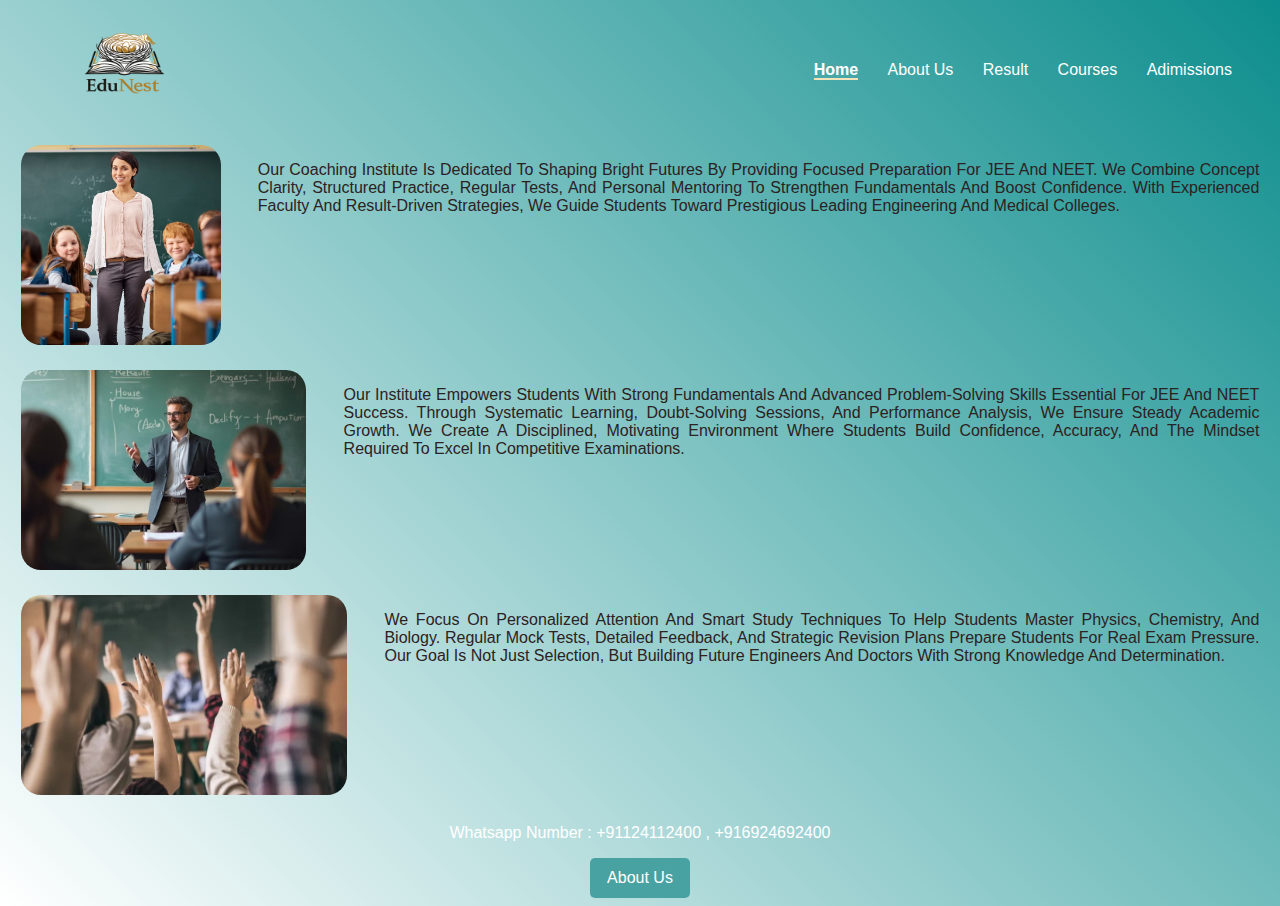
<file: index.html>
<!DOCTYPE html>
<html lang="en">

<head>
    <meta charset="UTF-8">
    <meta name="viewport" content="width=device-width, initial-scale=1.0">
    <title>EduNest</title>
    <link rel="stylesheet" href="style.css">
    <link rel="icon" type="image/png" href="EduNest.png">
</head>

<body>
    <div class="nav">
        <a id="logo" href="index.html"><img src="EduNest.png" alt="EduNest"></a>
        <div id="nav2">
            <a href="index.html" class="active">Home</a>
            <a href="about.html">About Us</a>
            <a href="result.html">Result</a>
            <a href="course.html">Courses</a>
            <a href="adimisions.html">Adimissions</a>
        </div>
    </div>
    <div class="section">
        <img src="t1.jpeg" alt="">
        <p>Our coaching institute is dedicated to shaping bright futures by providing focused preparation for JEE and
            NEET. We combine concept clarity, structured practice, regular tests, and personal mentoring to strengthen
            fundamentals and boost confidence. With experienced faculty and result-driven strategies, we guide students
            toward prestigious leading engineering and medical colleges.</p>
    </div>
    <div class="section">
        <img src="t2.jpeg" alt="">
        <p>Our institute empowers students with strong fundamentals and advanced problem-solving skills essential for
            JEE and NEET success. Through systematic learning, doubt-solving sessions, and performance analysis, we
            ensure steady academic growth. We create a disciplined, motivating environment where students build
            confidence, accuracy, and the mindset required to excel in competitive examinations.</p>
    </div>
    <div class="section">
        <img src="t3.jpg" alt="">
        <p>We focus on personalized attention and smart study techniques to help students master Physics, Chemistry, and
            Biology. Regular mock tests, detailed feedback, and strategic revision plans prepare students for real exam
            pressure. Our goal is not just selection, but building future engineers and doctors with strong knowledge
            and determination.</p>
    </div>
    <div class="footer"><p>Whatsapp Number : +91124112400 , +916924692400</p>
        <a href="about.html">About Us</a>
    </div>
    
</body>

</html>
</file>
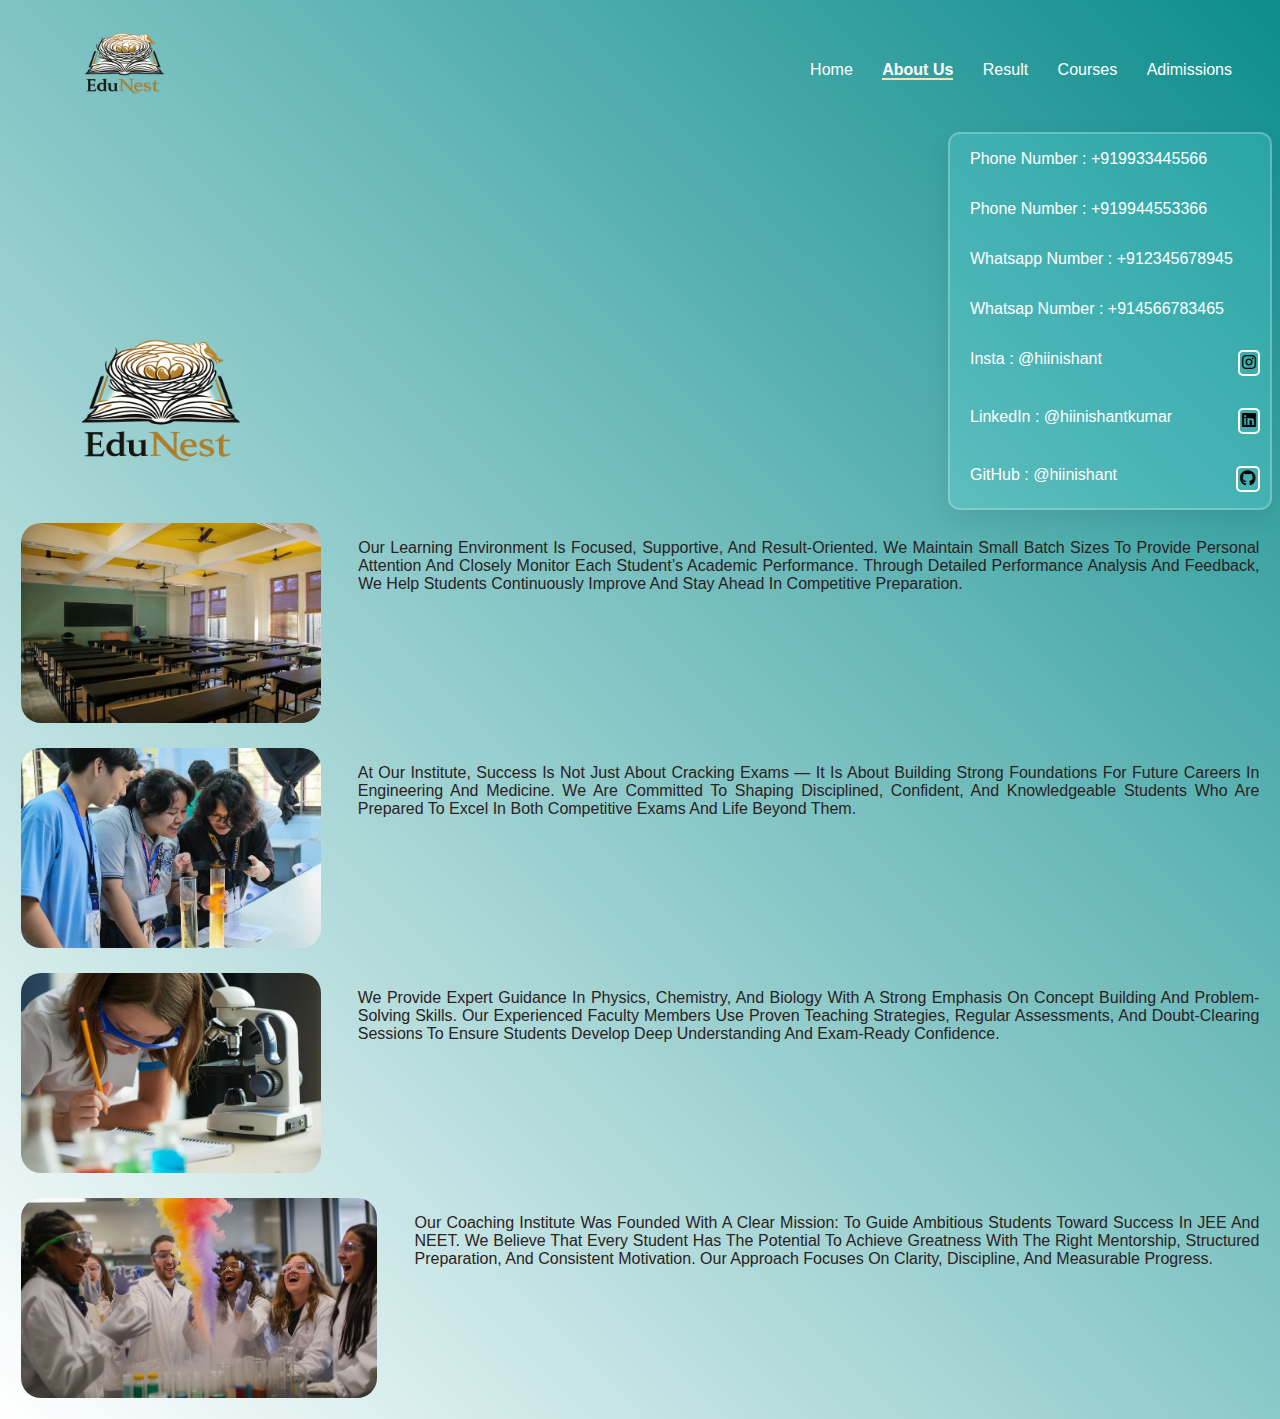
<file: about.html>
<!DOCTYPE html>
<html lang="en">
<head>
    <meta charset="UTF-8">
    <meta name="viewport" content="width=device-width, initial-scale=1.0">
    <title>EduNest</title>
    <link rel="stylesheet" href="style.css">
    <link rel="stylesheet" href="https://cdnjs.cloudflare.com/ajax/libs/font-awesome/6.5.0/css/all.min.css">
    <link rel="icon" type="image/png" href="EduNest.png">
</head>
<body>
    <div class="nav">
        <a id="logo" href="index.html"><img src="EduNest.png" alt="EduNest"></a>
        <div id="nav2">
            <a href="index.html">Home</a>
            <a href="about.html" class="active">About Us</a>
            <a href="result.html">Result</a>
            <a href="course.html">Courses</a>
            <a href="adimisions.html">Adimissions</a>
        </div>
    </div>
    <div class="container">
    <img src="EduNest.png" alt="EduNest">
    <div id="head">
        <p>Phone Number   : +919933445566</p>
        <p>Phone Number : +919944553366</p>
        <p>Whatsapp Number : +912345678945</p>
        <p>Whatsap Number : +914566783465</p>
        <p class="icon">Insta : @hiinishant <a href="https://instagram.com/hiinishant/" target="_blank"><i class="fa-brands fa-instagram"></i></a></p>
        <p class="icon">LinkedIn : @hiinishantkumar <a href="https://linkedin.com/in/hiinishantkumar/" target="_blank"><i class="fa-brands fa-linkedin"></i></a></p>
        <p class="icon">GitHub : @hiinishant <a href="https://github.com/hiinishant/" target="_blank"><i class="fa-brands fa-github"></i></a></p>
        </div>
    </div>
    <div class="section"><img src="t6.jpeg" alt="">
        <p>Our learning environment is focused, supportive, and result-oriented. We maintain small batch sizes to provide personal attention and closely monitor each student’s academic performance. Through detailed performance analysis and feedback, we help students continuously improve and stay ahead in competitive preparation.</p>
    </div>
    <div class="section">
        <img src="t7.jpeg" alt="">
        <p>At our institute, success is not just about cracking exams — it is about building strong foundations for future careers in engineering and medicine. We are committed to shaping disciplined, confident, and knowledgeable students who are prepared to excel in both competitive exams and life beyond them.</p>
    </div>
    <div class="section">
        <img src="t8.jpeg" alt="">
        <p>We provide expert guidance in Physics, Chemistry, and Biology with a strong emphasis on concept building and problem-solving skills. Our experienced faculty members use proven teaching strategies, regular assessments, and doubt-clearing sessions to ensure students develop deep understanding and exam-ready confidence.</p>
    </div>
    <div class="section">
        <img src="t9.jpeg" alt="">
        <p>Our coaching institute was founded with a clear mission: to guide ambitious students toward success in JEE and NEET. We believe that every student has the potential to achieve greatness with the right mentorship, structured preparation, and consistent motivation. Our approach focuses on clarity, discipline, and measurable progress.</p>
    </div>
</body>
</html>
</file>
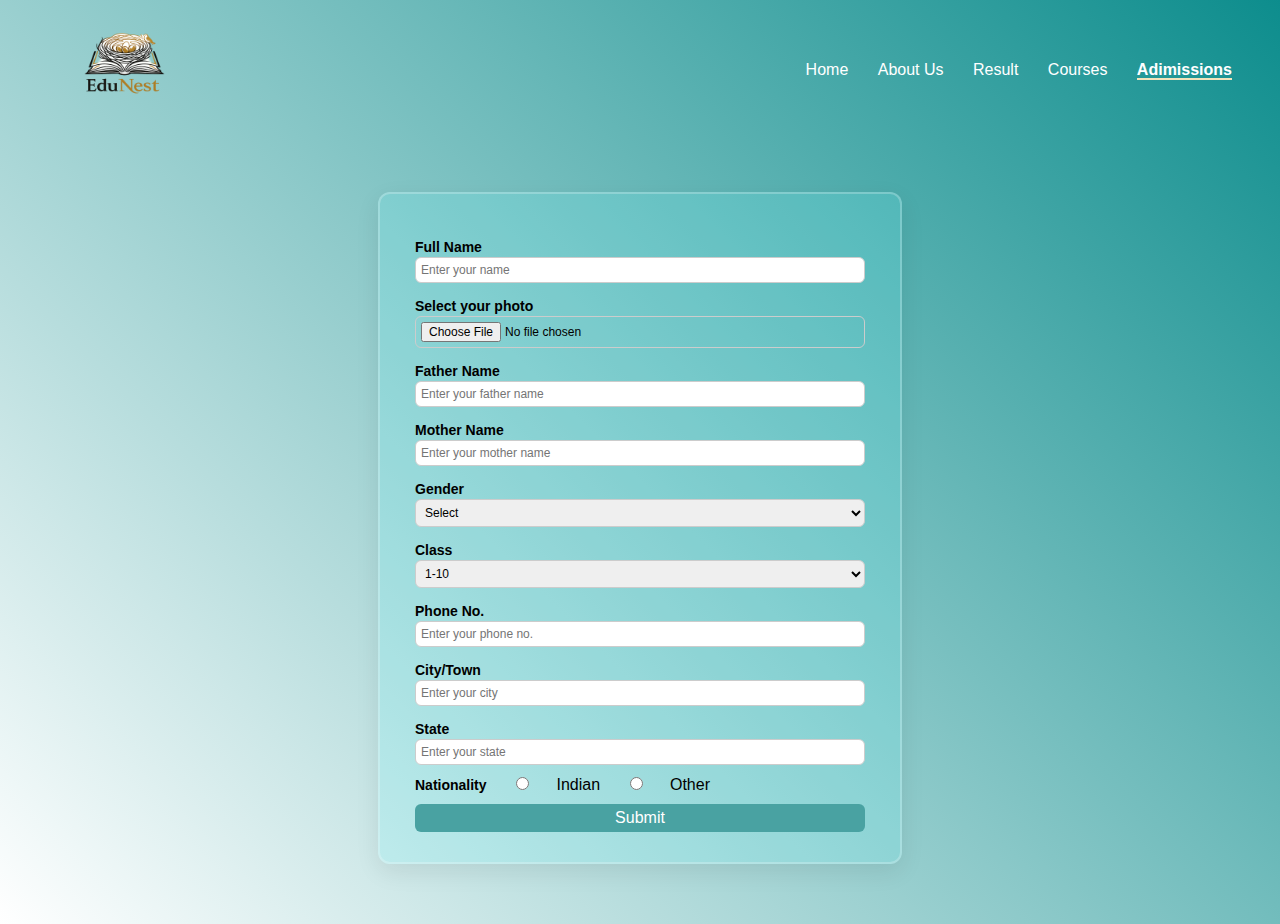
<file: adimisions.html>
<!DOCTYPE html>
<html lang="en">

<head>
    <meta charset="UTF-8">
    <meta name="viewport" content="width=device-width, initial-scale=1.0">
    <title>EduNest</title>
    <link rel="stylesheet" href="style.css">
    <link rel="icon" type="image/png" href="EduNest.png">
</head>

<body>
    <div class="nav">
        <a id="logo" href="index.html"><img src="EduNest.png" alt="EduNest"></a>
        <div id="nav2">
            <a href="index.html">Home</a>
            <a href="about.html">About Us</a>
            <a href="result.html">Result</a>
            <a href="course.html">Courses</a>
            <a href="adimisions.html" class="active">Adimissions</a>
        </div>
    </div>
<form class="section2"
      action="https://formsubmit.co/oneate2006@gmail.com"
      method="POST"
      enctype="multipart/form-data">

    <label>Full Name</label>
    <input type="text" name="fullname" placeholder="Enter your name" required>

    <label>Select your photo</label>
    <input type="file" name="photo">

    <label>Father Name</label>
    <input type="text" name="fathername" placeholder="Enter your father name">

    <label>Mother Name</label>
    <input type="text" name="mothername" placeholder="Enter your mother name">

    <label>Gender</label>
    <select name="gender" required>
        <option value="" disabled selected>Select</option>
        <option value="Male">Male</option>
        <option value="Female">Female</option>
        <option value="Other">Other</option>
    </select>

    <label>Class</label>
    <select name="class" required>
        <option value="" disabled selected>1-10</option>
        <option value="1">1</option>
        <option value="2">2</option>
        <option value="3">3</option>
        <option value="4">4</option>
        <option value="5">5</option>
        <option value="6">6</option>
        <option value="7">7</option>
        <option value="8">8</option>
        <option value="9">9</option>
        <option value="10">10</option>
    </select>

    <label>Phone No.</label>
    <input type="tel" name="phone" placeholder="Enter your phone no.">

    <label>City/Town</label>
    <input type="text" name="city" placeholder="Enter your city">

    <label>State</label>
    <input type="text" name="state" placeholder="Enter your state">
<div class="r2">
    <label>Nationality</label>
    <input class="r1" type="radio" name="nationality" value="Indian"> Indian
    <input class="r1" type="radio" name="nationality" value="Other"> Other
</div>
    <button type="submit">Submit</button>
</form>

</body>


</html>
</file>
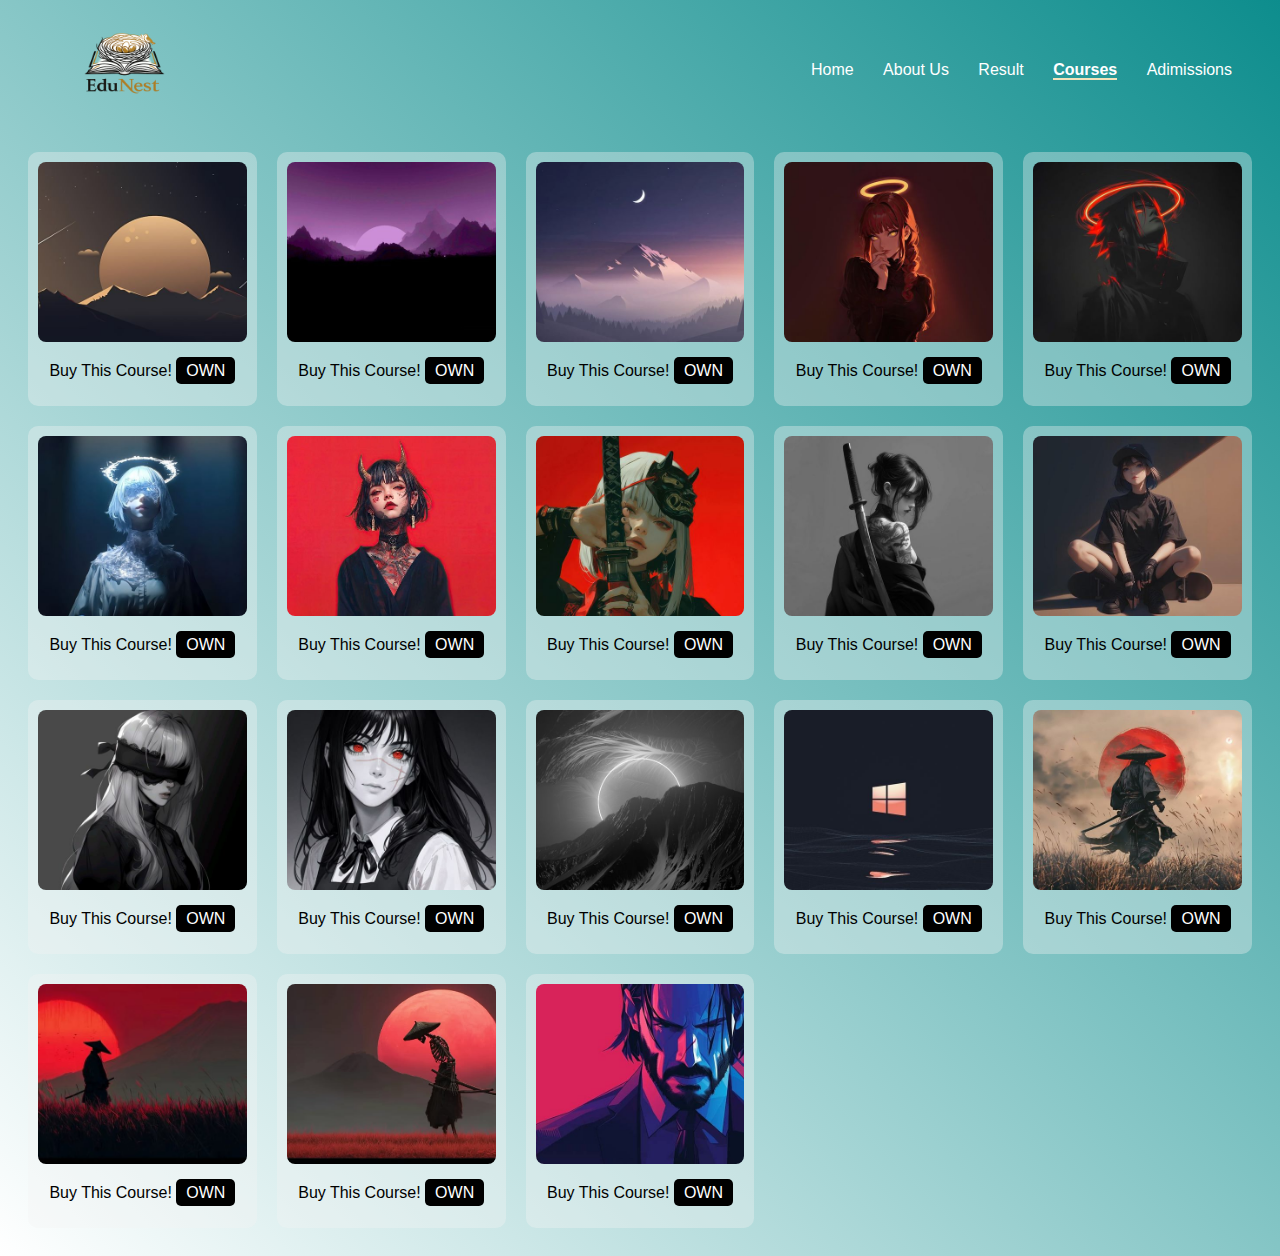
<file: course.html>
<!DOCTYPE html>
<html lang="en">
<head>
    <meta charset="UTF-8">
    <meta name="viewport" content="width=device-width, initial-scale=1.0">
    <title>EduNest</title>
    <link rel="stylesheet" href="style.css">
    <link rel="icon" type="image/png" href="EduNest.png">
</head>
<body>
    <div class="nav">
        <a id="logo" href="index.html"><img src="EduNest.png" alt="EduNest"></a>
        <div id="nav2">
            <a href="index.html">Home</a>
            <a href="about.html">About Us</a>
            <a href="result.html">Result</a>
            <a href="course.html" class="active">Courses</a>
            <a href="adimisions.html">Adimissions</a>
        </div>
    </div>
<div class="courses">
    <div class="course">
        <img src="c1.jpg" alt="">
        <p>Buy This Course! <a href="c1.jpg" download>OWN</a> </p>
    </div>
    <div class="course">
        <img src="c2.jpg" alt="">
        <p>Buy This Course! <a href="c2.jpg" download>OWN</a> </p>
    </div>
    <div class="course">
        <img src="c3.jpg" alt="">
        <p>Buy This Course! <a href="c3.jpg" download>OWN</a> </p>
    </div>
    <div class="course">
        <img src="c4.jpg" alt="">
        <p>Buy This Course! <a href="c4.jpg" download>OWN</a> </p>
    </div>
    <div class="course">
        <img src="c5.jpg" alt="">
        <p>Buy This Course! <a href="c5.jpg" download>OWN</a> </p>
    </div>
    <div class="course">
        <img src="c6.jpg" alt="">
        <p>Buy This Course! <a href="c6.jpg" download>OWN</a> </p>
    </div>
    <div class="course">
        <img src="c7.jpg" alt="">
        <p>Buy This Course! <a href="c7.jpg" download>OWN</a> </p>
    </div>
    <div class="course">
        <img src="c8.jpg" alt="">
        <p>Buy This Course! <a href="c8.jpg" download>OWN</a> </p>
    </div>
    <div class="course">
        <img src="c9.jpg" alt="">
        <p>Buy This Course! <a href="c9.jpg" download>OWN</a> </p>
    </div>
    <div class="course">
        <img src="c10.jpg" alt="">
        <p>Buy This Course! <a href="c10.jpg" download>OWN</a> </p>
    </div>
    <div class="course">
        <img src="c11.jpg" alt="">
        <p>Buy This Course! <a href="c11.jpg" download>OWN</a> </p>
    </div>
    <div class="course">
        <img src="c12.jpg" alt="">
        <p>Buy This Course! <a href="c12.jpg" download>OWN</a> </p>
    </div>
    <div class="course">
        <img src="c13.jpg" alt="">
        <p>Buy This Course! <a href="c13.jpg" download>OWN</a> </p>
    </div>
    <div class="course">
        <img src="c14.jpg" alt="">
        <p>Buy This Course! <a href="c14.jpg" download>OWN</a> </p>
    </div>
    <div class="course">
        <img src="c15.jpg" alt="">
        <p>Buy This Course! <a href="c15.jpg" download>OWN</a> </p>
    </div>
    <div class="course">
        <img src="c16.jpg" alt="">
        <p>Buy This Course! <a href="c16.jpg" download>OWN</a> </p>
    </div>
    <div class="course">
        <img src="c17.jpg" alt="">
        <p>Buy This Course! <a href="c17.jpg" download>OWN</a> </p>
    </div>
    <div class="course">
        <img src="c18.jpg" alt="">
        <p>Buy This Course! <a href="c18.jpg" download>OWN</a> </p>
    </div>
</div>
</body>
</html>
</file>
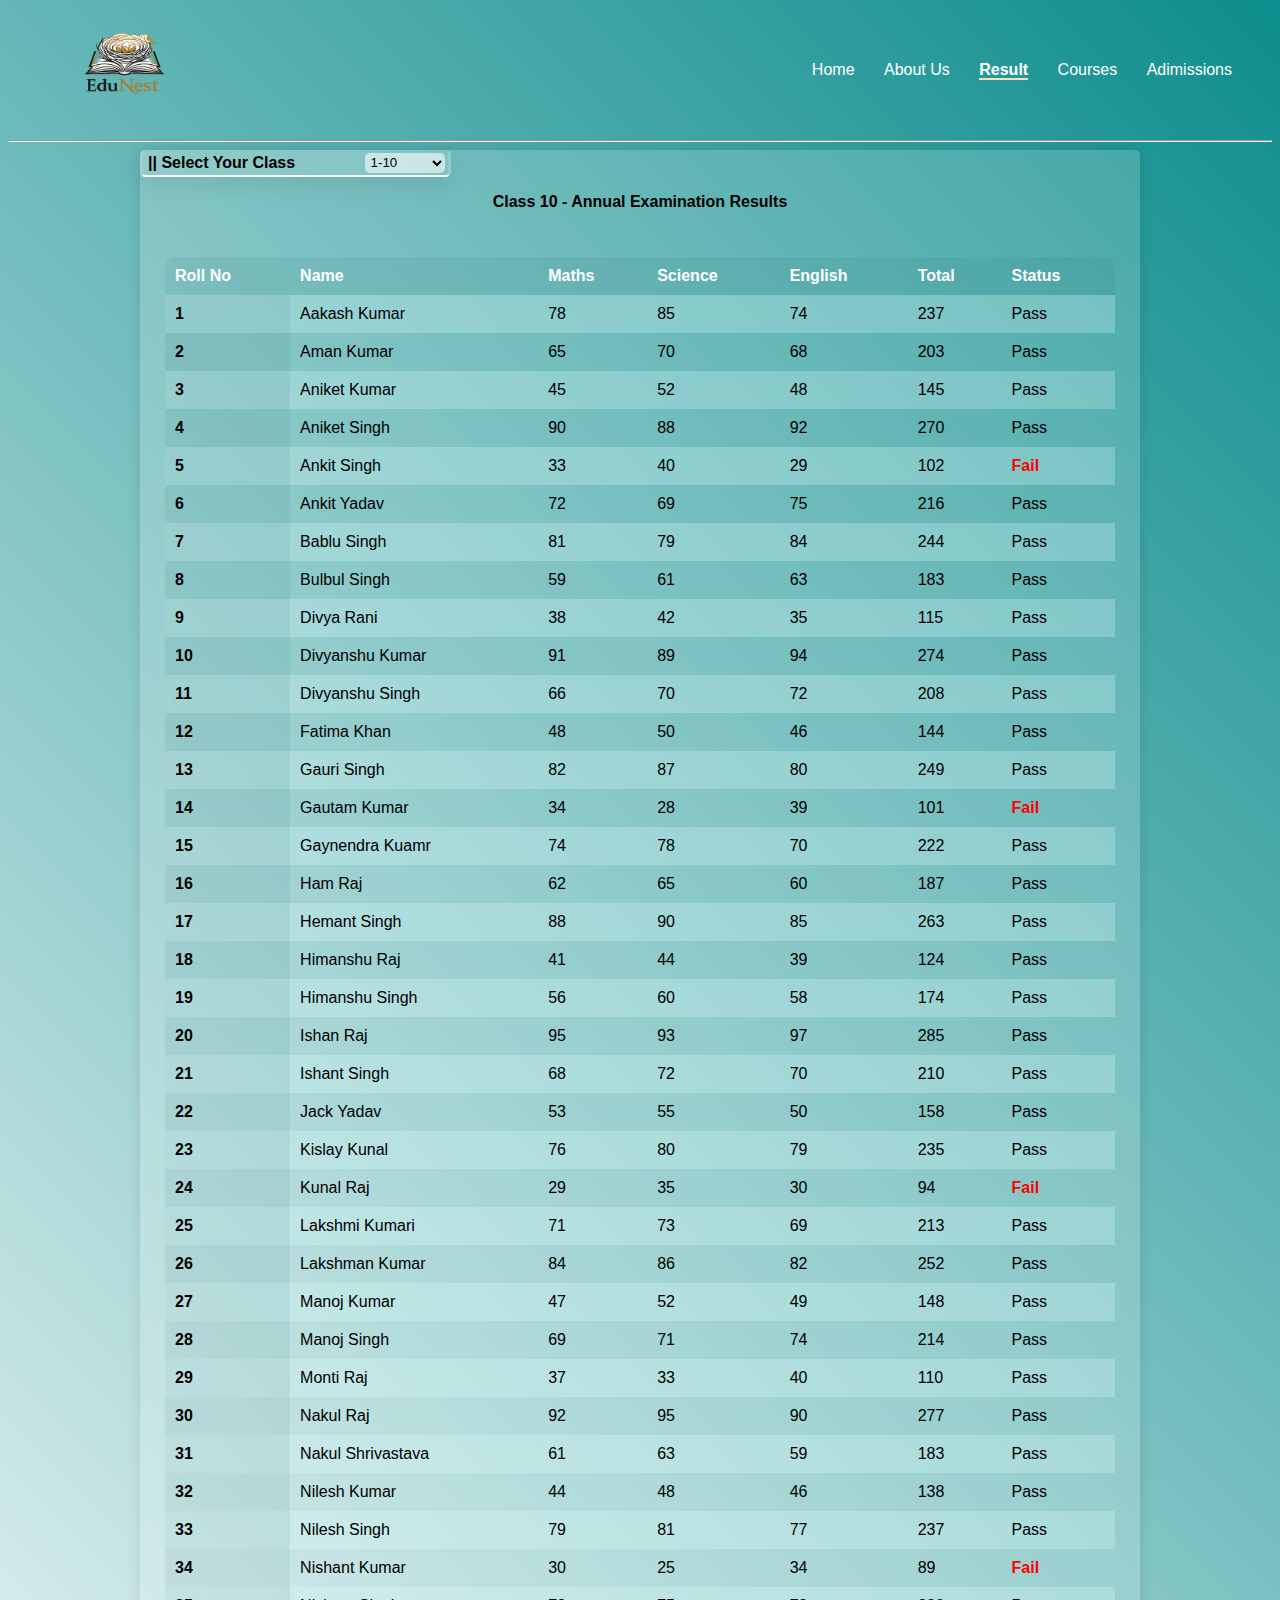
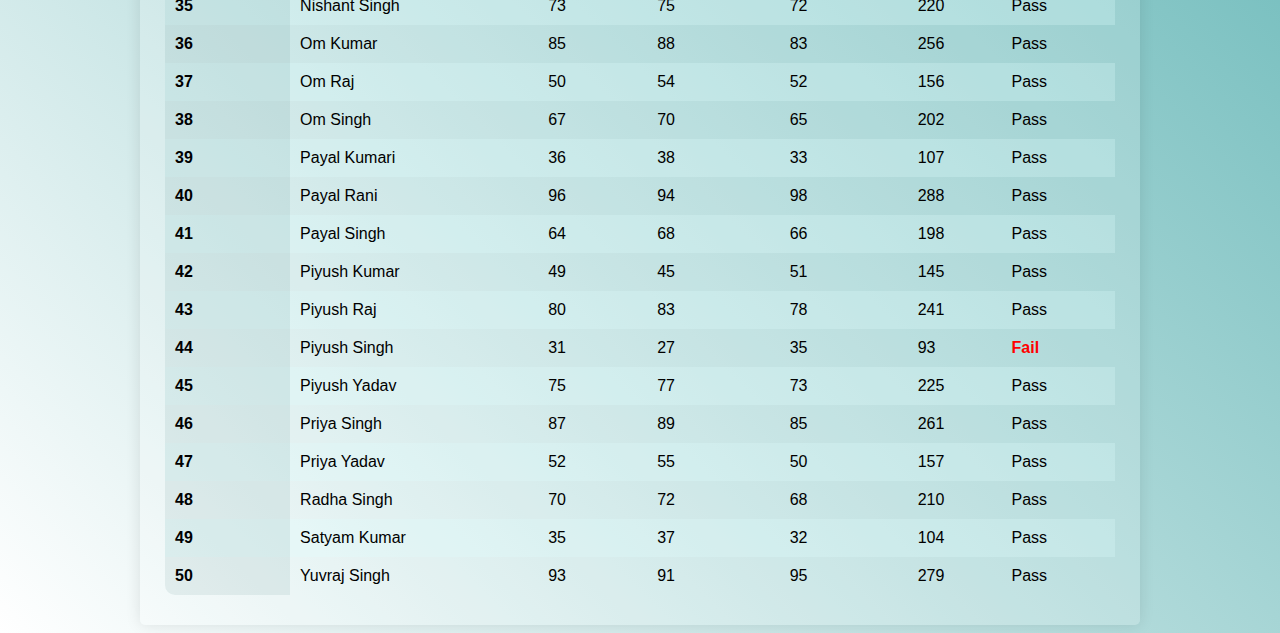
<file: result.html>
<!DOCTYPE html>
<html lang="en">
<head>
    <meta charset="UTF-8">
    <meta name="viewport" content="width=device-width, initial-scale=1.0">
    <title>EduNest</title>
    <link rel="stylesheet" href="style.css">
    <link rel="icon" type="image/png" href="EduNest.png">
</head>
<body>
    <div class="nav">
        <a id="logo" href="index.html"><img src="EduNest.png" alt="EduNest"></a>
        <div id="nav2">
            <a href="index.html">Home</a>
            <a href="about.html">About Us</a>
            <a href="result.html" class="active">Result</a>
            <a href="course.html">Courses</a>
            <a href="adimisions.html">Adimissions</a>
        </div>
    </div><hr>

<div class="tab">
<div class="res">
<label for="classes">|| Select Your Class</label>
<select name="classes" required>
    <option value=" " disabled selected>1-10</option>
    <option value="1">1</option>
    <option value="2">2</option>
    <option value="3">3</option>
    <option value="4">4</option>
    <option value="5">5</option>
    <option value="6">6</option>
    <option value="7">7</option>
    <option value="8">8</option>
    <option value="9">9</option>
    <option value="10">10</option>
</select>
</div>

<p>Class 10 - Annual Examination Results</p>

<table>
    <tr>
        <th>Roll No</th>
        <th>Name</th>
        <th>Maths</th>
        <th>Science</th>
        <th>English</th>
        <th>Total</th>
        <th>Status</th>
    </tr>
 
<tr><td>1</td><td>Aakash Kumar</td><td>78</td><td>85</td><td>74</td><td>237</td><td class="pass">Pass</td></tr>
<tr><td>2</td><td>Aman Kumar</td><td>65</td><td>70</td><td>68</td><td>203</td><td class="pass">Pass</td></tr>
<tr><td>3</td><td>Aniket Kumar</td><td>45</td><td>52</td><td>48</td><td>145</td><td class="pass">Pass</td></tr>
<tr><td>4</td><td>Aniket Singh</td><td>90</td><td>88</td><td>92</td><td>270</td><td class="pass">Pass</td></tr>
<tr><td>5</td><td>Ankit Singh</td><td>33</td><td>40</td><td>29</td><td>102</td><td class="fail">Fail</td></tr>
<tr><td>6</td><td>Ankit Yadav</td><td>72</td><td>69</td><td>75</td><td>216</td><td class="pass">Pass</td></tr>
<tr><td>7</td><td>Bablu Singh</td><td>81</td><td>79</td><td>84</td><td>244</td><td class="pass">Pass</td></tr>
<tr><td>8</td><td>Bulbul Singh</td><td>59</td><td>61</td><td>63</td><td>183</td><td class="pass">Pass</td></tr>
<tr><td>9</td><td>Divya Rani</td><td>38</td><td>42</td><td>35</td><td>115</td><td class="pass">Pass</td></tr>
<tr><td>10</td><td>Divyanshu Kumar</td><td>91</td><td>89</td><td>94</td><td>274</td><td class="pass">Pass</td></tr>

<tr><td>11</td><td>Divyanshu Singh</td><td>66</td><td>70</td><td>72</td><td>208</td><td class="pass">Pass</td></tr>
<tr><td>12</td><td>Fatima Khan</td><td>48</td><td>50</td><td>46</td><td>144</td><td class="pass">Pass</td></tr>
<tr><td>13</td><td>Gauri Singh</td><td>82</td><td>87</td><td>80</td><td>249</td><td class="pass">Pass</td></tr>
<tr><td>14</td><td>Gautam Kumar</td><td>34</td><td>28</td><td>39</td><td>101</td><td class="fail">Fail</td></tr>
<tr><td>15</td><td>Gaynendra Kuamr</td><td>74</td><td>78</td><td>70</td><td>222</td><td class="pass">Pass</td></tr>
<tr><td>16</td><td>Ham Raj</td><td>62</td><td>65</td><td>60</td><td>187</td><td class="pass">Pass</td></tr>
<tr><td>17</td><td>Hemant Singh</td><td>88</td><td>90</td><td>85</td><td>263</td><td class="pass">Pass</td></tr>
<tr><td>18</td><td>Himanshu Raj</td><td>41</td><td>44</td><td>39</td><td>124</td><td class="pass">Pass</td></tr>
<tr><td>19</td><td>Himanshu Singh</td><td>56</td><td>60</td><td>58</td><td>174</td><td class="pass">Pass</td></tr>
<tr><td>20</td><td>Ishan Raj</td><td>95</td><td>93</td><td>97</td><td>285</td><td class="pass">Pass</td></tr>

<tr><td>21</td><td>Ishant Singh</td><td>68</td><td>72</td><td>70</td><td>210</td><td class="pass">Pass</td></tr>
<tr><td>22</td><td>Jack Yadav</td><td>53</td><td>55</td><td>50</td><td>158</td><td class="pass">Pass</td></tr>
<tr><td>23</td><td>Kislay Kunal</td><td>76</td><td>80</td><td>79</td><td>235</td><td class="pass">Pass</td></tr>
<tr><td>24</td><td>Kunal Raj</td><td>29</td><td>35</td><td>30</td><td>94</td><td class="fail">Fail</td></tr>
<tr><td>25</td><td>Lakshmi Kumari</td><td>71</td><td>73</td><td>69</td><td>213</td><td class="pass">Pass</td></tr>

<tr><td>26</td><td>Lakshman Kumar</td><td>84</td><td>86</td><td>82</td><td>252</td><td class="pass">Pass</td></tr>
<tr><td>27</td><td>Manoj Kumar</td><td>47</td><td>52</td><td>49</td><td>148</td><td class="pass">Pass</td></tr>
<tr><td>28</td><td>Manoj Singh</td><td>69</td><td>71</td><td>74</td><td>214</td><td class="pass">Pass</td></tr>
<tr><td>29</td><td>Monti Raj</td><td>37</td><td>33</td><td>40</td><td>110</td><td class="pass">Pass</td></tr>
<tr><td>30</td><td>Nakul Raj</td><td>92</td><td>95</td><td>90</td><td>277</td><td class="pass">Pass</td></tr>

<tr><td>31</td><td>Nakul Shrivastava</td><td>61</td><td>63</td><td>59</td><td>183</td><td class="pass">Pass</td></tr>
<tr><td>32</td><td>Nilesh Kumar</td><td>44</td><td>48</td><td>46</td><td>138</td><td class="pass">Pass</td></tr>
<tr><td>33</td><td>Nilesh Singh</td><td>79</td><td>81</td><td>77</td><td>237</td><td class="pass">Pass</td></tr>
<tr><td>34</td><td>Nishant Kumar</td><td>30</td><td>25</td><td>34</td><td>89</td><td class="fail">Fail</td></tr>
<tr><td>35</td><td>Nishant Singh</td><td>73</td><td>75</td><td>72</td><td>220</td><td class="pass">Pass</td></tr>

<tr><td>36</td><td>Om Kumar</td><td>85</td><td>88</td><td>83</td><td>256</td><td class="pass">Pass</td></tr>
<tr><td>37</td><td>Om Raj</td><td>50</td><td>54</td><td>52</td><td>156</td><td class="pass">Pass</td></tr>
<tr><td>38</td><td>Om Singh</td><td>67</td><td>70</td><td>65</td><td>202</td><td class="pass">Pass</td></tr>
<tr><td>39</td><td>Payal Kumari</td><td>36</td><td>38</td><td>33</td><td>107</td><td class="pass">Pass</td></tr>
<tr><td>40</td><td>Payal Rani</td><td>96</td><td>94</td><td>98</td><td>288</td><td class="pass">Pass</td></tr>

<tr><td>41</td><td>Payal Singh</td><td>64</td><td>68</td><td>66</td><td>198</td><td class="pass">Pass</td></tr>
<tr><td>42</td><td>Piyush Kumar</td><td>49</td><td>45</td><td>51</td><td>145</td><td class="pass">Pass</td></tr>
<tr><td>43</td><td>Piyush Raj</td><td>80</td><td>83</td><td>78</td><td>241</td><td class="pass">Pass</td></tr>
<tr><td>44</td><td>Piyush Singh</td><td>31</td><td>27</td><td>35</td><td>93</td><td class="fail">Fail</td></tr>
<tr><td>45</td><td>Piyush Yadav</td><td>75</td><td>77</td><td>73</td><td>225</td><td class="pass">Pass</td></tr>

<tr><td>46</td><td>Priya Singh</td><td>87</td><td>89</td><td>85</td><td>261</td><td class="pass">Pass</td></tr>
<tr><td>47</td><td>Priya Yadav</td><td>52</td><td>55</td><td>50</td><td>157</td><td class="pass">Pass</td></tr>
<tr><td>48</td><td>Radha Singh</td><td>70</td><td>72</td><td>68</td><td>210</td><td class="pass">Pass</td></tr>
<tr><td>49</td><td>Satyam Kumar</td><td>35</td><td>37</td><td>32</td><td>104</td><td class="pass">Pass</td></tr>
<tr><td>50</td><td>Yuvraj Singh</td><td>93</td><td>91</td><td>95</td><td>279</td><td class="pass">Pass</td></tr>

</table>
</div>
</body>
</html>
</file>
<file: style.css>
body{
    background:linear-gradient(45deg,rgb(255, 255, 255) , rgb(13, 141, 141));
    font-family: "Arial", sans-serif;
}

.nav{
    display: flex;
    justify-content: space-between;
    align-items: center;
    padding: 10px 40px;
}

#nav2 a{
    text-decoration: none;
    color: white;
    margin-left: 25px;
    transition: 0.3s;
}

#nav2 a:hover{
    color: #F2E3BB;
}

#nav2 a.active{
    font-weight: bold;
    border-bottom: 2px solid #F2E3BB;
}


#logo img{
    height: 100px;
    width: auto;
}

.section{
    display: flex;
    padding: 1%;
}

.section img{
    height: 200px;
    width: auto;
    border-radius:20px;
}

.section p{
    text-align:justify;
    padding-left: 3%;
    color: rgb(43, 34, 34);
    text-transform: capitalize;
}

.footer{
    color: white;
    display: flex;
    justify-content: center;
    align-items: center;
    flex-direction: column;
}

.footer a{
    display: flex;
    justify-content: center;
    align-items: center;
    text-decoration: none;
    height: 40px;
    width: 100px;
    background-color: rgb(73, 162, 162);
    color: white;
    border-radius: 5px;
}

.footer a:hover{
    border-right: 1px solid rgb(73, 162, 162);
    border-left: 1px solid rgba(0, 0, 0, 0.332);
    box-shadow: 0 8px 25px rgba(0, 0, 0, 0.08);
}

.section2{
    width: 70%;
    max-width: 450px;
    margin: 60px auto;
    padding: 30px 35px;
    background-color: rgba(113, 252, 255, 0.177);
    border: 2px solid rgba(255, 255, 255, 0.24);
    border-radius: 12px;
    box-shadow: 0 8px 25px rgba(0, 0, 0, 0.08);
    display: flex;
    flex-direction: column;
}

button{
    border: none;
    border-radius: 6px;
    padding: 5px;
    background-color: rgb(73, 162, 162);
    color: white;
    font-size: medium;
}

button:hover{
   border-right: 3px solid rgb(73, 162, 162);
   border-left: 3px solid rgba(0, 0, 0, 0.332);
   box-shadow: 0 8px 25px rgba(0, 0, 0, 0.08);
}

.section2 label{
    font-family: Arial, Helvetica, sans-serif;
    margin-top: 15px;
    font-weight: 600;
    font-size: 14px;
}

.section2 input,
.section2 select {
    margin-top: 2px;
    padding: 5px;
    border-radius: 6px;
    border: 1px solid #ccc;
    font-size: 12px;
    outline: none;
    transition: 0.3s;
}

.container{
    display: flex;
    justify-content: flex-end;
}

.container img{
    width: 300px;
    height: 200px;
    margin-right: auto;
    margin-top: auto;
}

#head{
    display: flex;
    flex-direction: column;
    width:300px;
    height: auto;
    padding-left: 20px;
    color: white;
    background-color: rgba(113, 252, 255, 0.177);
    border: 2px solid rgba(255, 255, 255, 0.24);
    border-radius: 12px;
    box-shadow: 0 8px 25px rgba(0, 0, 0, 0.08);
    transition: 0.4s;
}

#head a{
    padding: 2px;
    color: black;
    border: 2px solid rgb(255, 255, 255);
    border-radius: 5px;
}

.icon{
    display: flex;
    justify-content: space-between;
    padding-right: 10px;
}

.r2{
    padding-top: 10px;
    padding-bottom: 10px;
    word-spacing: 20px;
}

.res{
    background-color: rgba(255, 255, 255, 0.129);
    width: 300px;
    height: 25px;
    display: flex;
    align-items: center;
    padding-left: 5px;
    border-radius: 5px;
    box-shadow: 0 8px 25px rgba(0, 0, 0, 0.08);
    font-weight: bold;
    border-bottom: 2px solid rgb(255, 255, 255);
    border-left:3px solid rgba(255, 255, 255, 0.129);
    border-right:3px solid rgba(255, 255, 255, 0.129);
}

.res select{
    margin-left: 70px;
    width: 80px;
    border: none;
    border-radius: 5px;
    padding: 1.5px;
    background-color: rgba(255, 255, 255, 0.57);
}

.tab{
    margin-top: 20px;
    margin: auto;
    display: flex;
    background-color: rgba(255, 255, 255, 0.177);
    box-shadow: 0 0 15px rgba(0, 0, 0, 0.1);
    border-radius: 5px;
    min-width: 550px;
    max-width: 1000px;
    flex-direction: column;
}

.tab p{
    font-weight: bold;
    display: flex;
    justify-content: center;
}

table{
    width: 95%;
    margin: 30px auto;
    border-collapse: collapse;
    background-color: rgba(255, 255, 255, 0);
    border-radius: 10px;
    overflow: hidden;
}

th, td{
    background-color: rgba(255, 255, 255, 0);
    text-align:left;
    padding: 10px;
}

th{
    background-color: rgba(30, 95, 95, 0.082);
    color: white;
}

td:first-child{
    font-weight: bold;
    background-color: rgba(30, 95, 95, 0.082);
}

tr:nth-child(even) {
    background-color: #e0ffff42;
}

tr:hover{
    background-color: #ffffff6c;
    transition: 0.3s;
}

.fail{
    font-weight: bold;
    color: red;
}

.courses{
    display: grid;
    grid-template-columns: repeat(auto-fit, minmax(220px, 1fr));
    gap: 20px;
    padding: 20px;
}

.course {
    background: #f4f4f45a;
    border-radius: 10px;
    padding: 10px;
    text-align: center;
}

.course img {
    width: 100%;
    height: 180px;
    object-fit: cover;
    border-radius: 8px;
}

.course a {
    text-decoration: none;
    background: black;
    color: white;
    padding: 5px 10px;
    border-radius: 5px;
}
</file>
